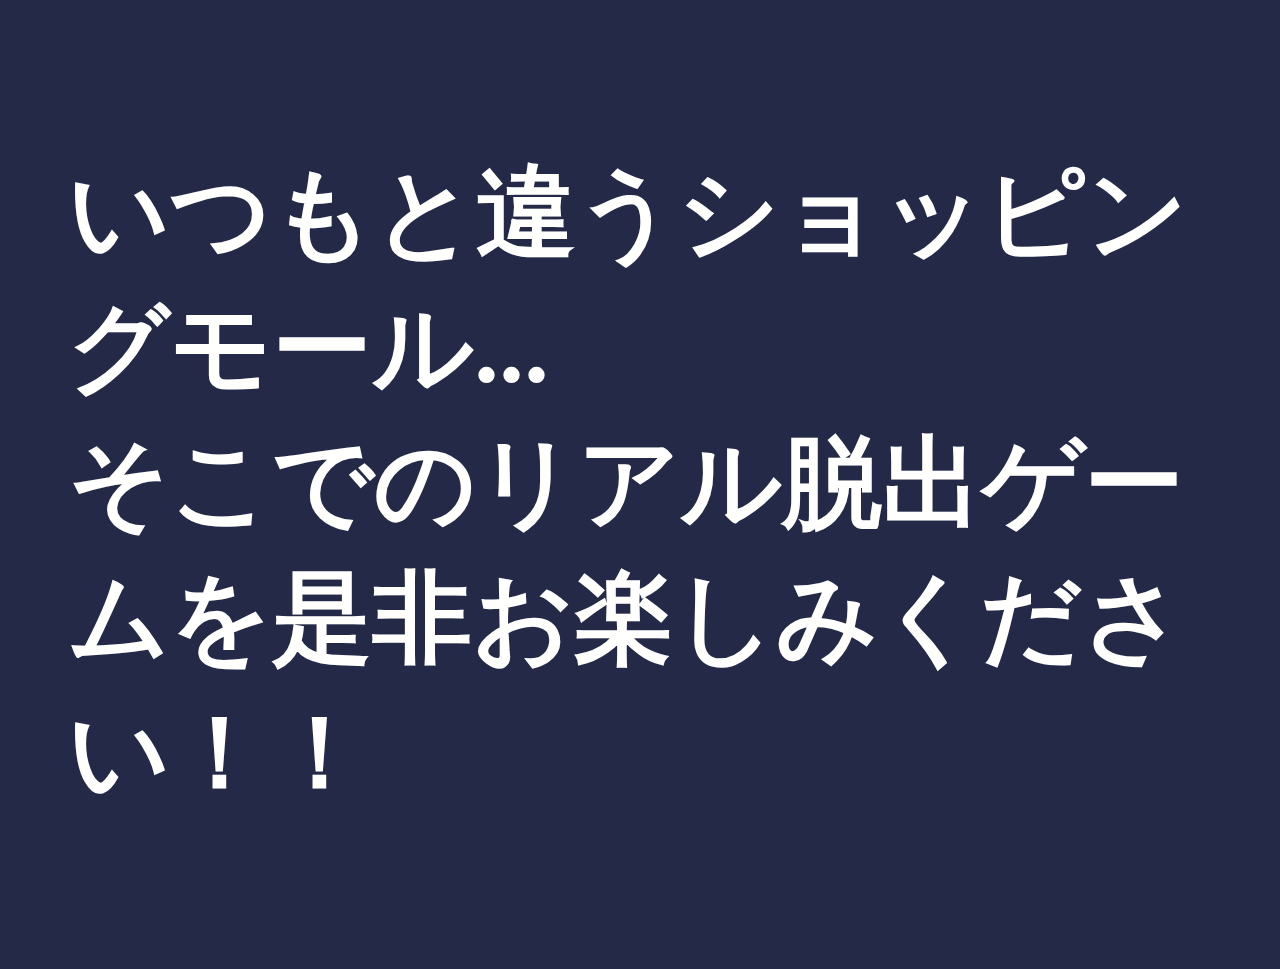
<file: guest.html>
<!DOCTYPE html>
<html lang="ja">

<head>
  <meta charset="utf-8">
  <meta name="viewport" content="width=device-width, initial-scale=1, shrink-to-fit=no">
  <meta name="theme-color" content="#000000">  
  <link rel="stylesheet" type="text/css" href="style.css" />
</head>

<body>
<h1>いつもと違うショッピングモール...<br>そこでのリアル脱出ゲームを是非お楽しみください！！</h1>
</body>

</html>
</file>
<file: style.css>
body {
    background-color:#232946ff;
    color:#fffffe;
    font-family: "游ゴシック体","YuGothic";
}

.header {
    background-color:#b8c1ecff;
    height: 100px;
}

.header-logo {
    font-size: 36px;
    float: left;
    padding: 20px 60px;
}

.header-list li {
    float: right;
    padding: 33px 20px;
    list-style: none;
    font-size: 18px;
}

h1 {
    font-size: 100px;
    padding: 80px 60px;
}

button {
    width:200px;
  font-size:18px;
  font-weight: bold;
  text-align:center;
  padding:10px 0 10px;
  background-color: #eebbc3ff;
}

.button1 {
    text-align: center;
}

.shopping-mall {
    display: block;
    text-align: center;
}

.maps {
    display: block;
    margin: 0 auto;
    text-align: center;
    height: 300px;
}

.info-container {
    width: 1000px;                             
    margin:  0 auto;  
    height: 400px          
}

.info1 {
    float: left;
    margin-top: 80px;
    height: 400px;
    font-size: 22px;
}

.info2 {
    float: left;
   margin-top: 80px;
   font-size: 22px;
   position:absolute;
   top: 1730px;
   left: 220px;
}

.img-lightbulb {
    width: 370px;
    height: 370px;
    position:absolute;
    top: 1725px;
    left: 700px;
}
.info3 {
    float: left;
    margin-top: 80px;
    font-size: 22px;
    position:absolute;
    top: 2026px;
    left: 220px;
}

.img-escalator {
    width: 400px;
    height: 400px;
    position:absolute; 
    top: 2075px;
    left: 700px;
}

.info4 {
    float: left;
    margin-top: 80px;
    font-size: 22px;
    position:absolute;
    top: 2460px;
    left: 220px;
}

.info5 {
    font-size: 22px;
    float: left;
    margin-top: 80px;
    position:absolute;
    top: 2750px;
    left: 220px;
}

.info6 {
    float: left;
    margin-top: 80px;
    font-size:22px;
    position:absolute;
    top: 3150px;
    left: 220px;
}

.img-gift {
    position:absolute;
    top: 3150px;
    left: 750px;
    width: 430px;
    height: 430px;
}
</file>
